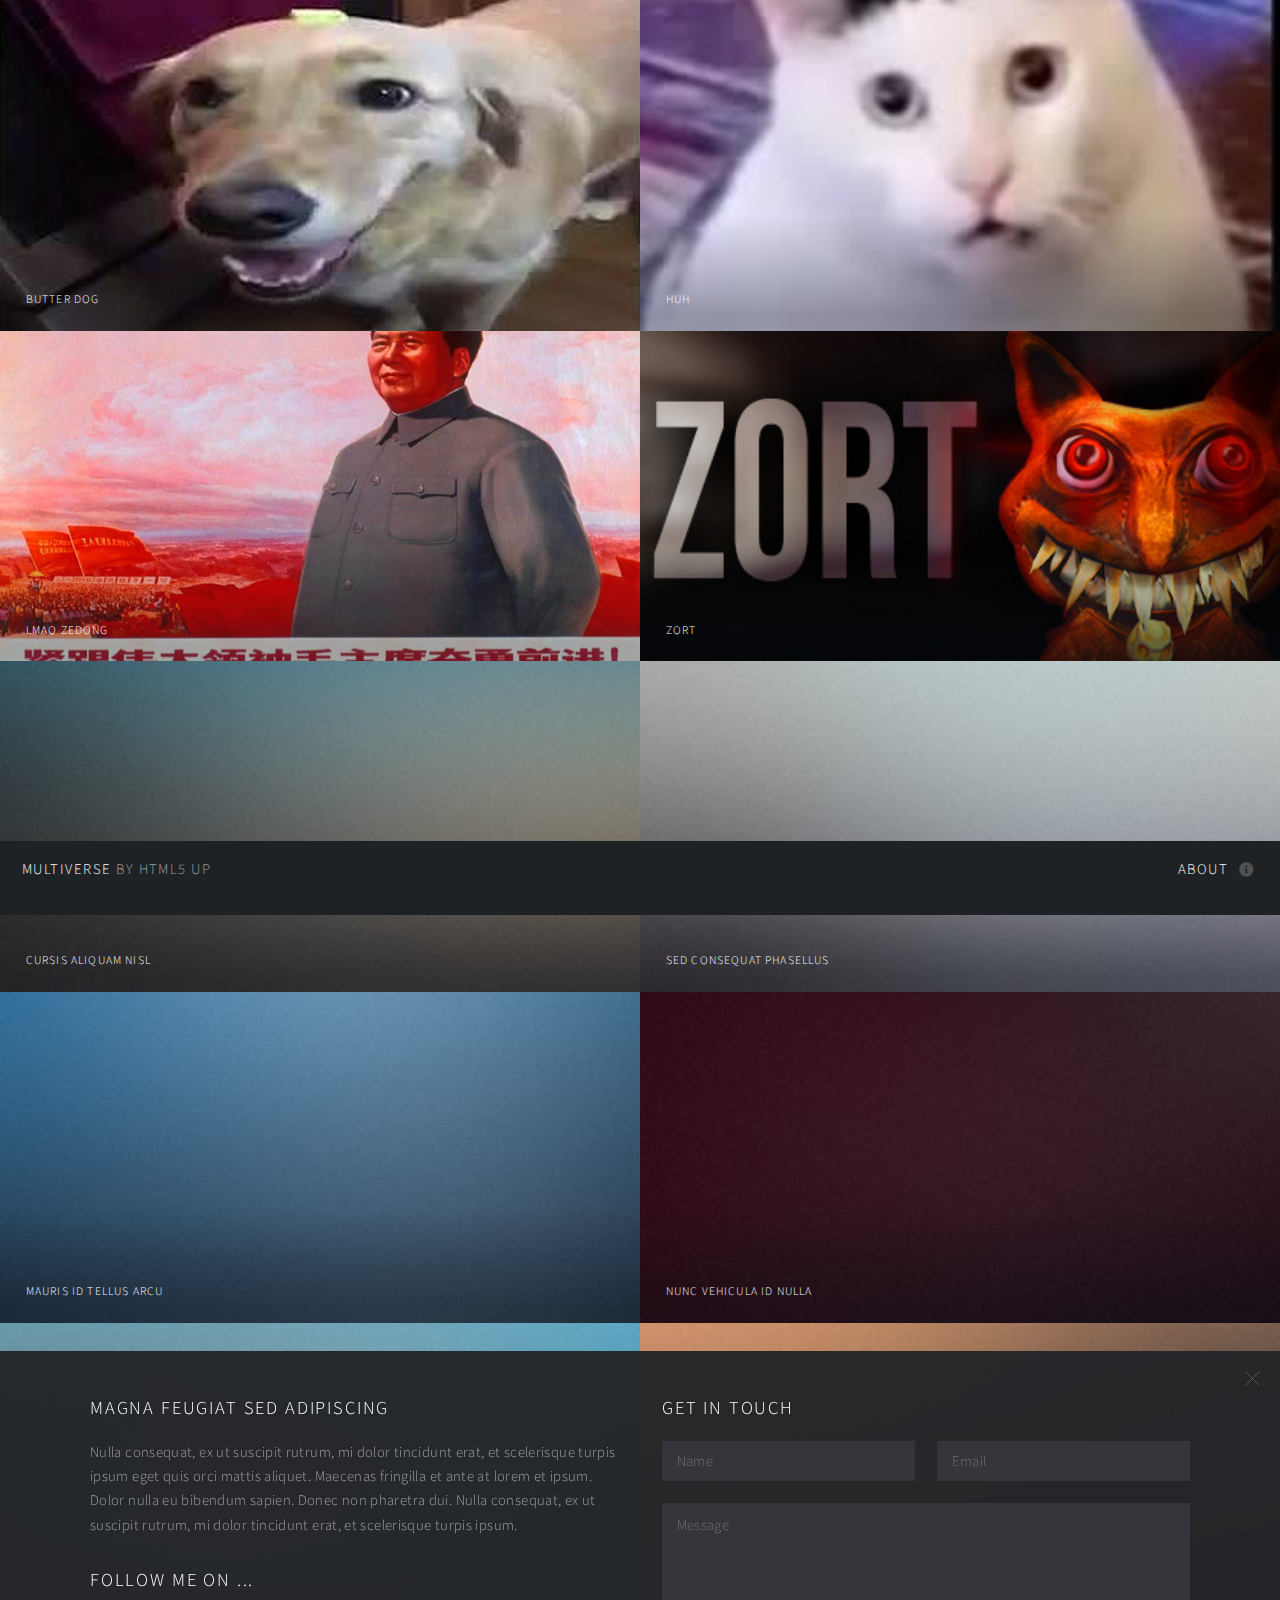
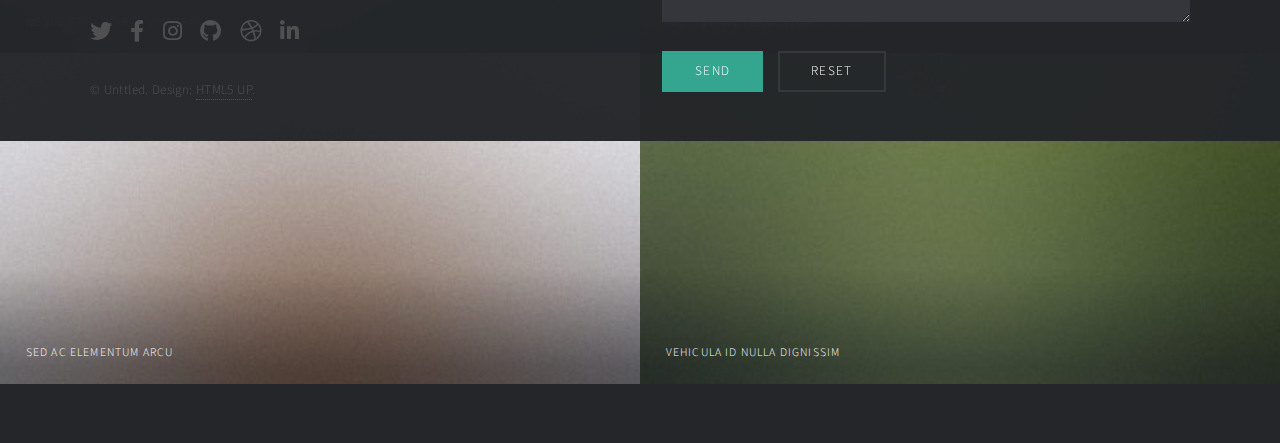
<file: index.html>
<!DOCTYPE HTML>
<!--
	Multiverse by HTML5 UP
	html5up.net | @ajlkn
	Free for personal and commercial use under the CCA 3.0 license (html5up.net/license)
-->
<html>
	<head>
		<title>My Favorite Memes !</title>
		<meta charset="utf-8" />
		<meta name="viewport" content="width=device-width, initial-scale=1, user-scalable=no" />
		<link rel="stylesheet" href="assets/css/main.css" />
		<noscript><link rel="stylesheet" href="assets/css/noscript.css" /></noscript>
	</head>
	<body class="is-preload">

		<!-- Wrapper -->
			<div id="wrapper">

				<!-- Header -->
					<header id="header">
						<h1><a href="index.html"><strong>Multiverse</strong> by HTML5 UP</a></h1>
						<nav>
							<ul>
								<li><a href="#footer" class="icon solid fa-info-circle">About</a></li>
							</ul>
						</nav>
					</header>

				<!-- Main -->
					<div id="main">
						<article class="thumb">
							<a href="images/fulls/butterdog.jpg" class="image"><img src="images/fulls/butterdog.jpg" alt="" /></a>
							<h2>Butter Dog</h2>
							<p>Dog with the butter on his head.</p>
						</article>
						<article class="thumb">
							<a href="images/fulls/huh.jpeg" class="image"><img src="images/fulls/huh.jpeg" alt="" /></a>
							<h2>huh</h2>
							<p>dat boy said "huh"</p>
						</article>
						<article class="thumb">
							<a href="images/fulls/maozedong.jpeg" class="image"><img src="images/fulls/maozedong.jpeg" alt="" /></a>
							<h2>LMAO Zedong</h2>
							<p>get social credit</p>
						</article>
						<article class="thumb">
							<a href="images/fulls/zort.jpg" class="image"><img src="images/fulls/zort.jpg" alt="" /></a>
							<h2>ZORT</h2>
							<p>She be zorting on my zort 'till i zort</p>
						</article>
						<article class="thumb">
							<a href="images/fulls/05.jpg" class="image"><img src="images/thumbs/05.jpg" alt="" /></a>
							<h2>Cursis aliquam nisl</h2>
							<p>Nunc blandit nisi ligula magna sodales lectus elementum non. Integer id venenatis velit.</p>
						</article>
						<article class="thumb">
							<a href="images/fulls/06.jpg" class="image"><img src="images/thumbs/06.jpg" alt="" /></a>
							<h2>Sed consequat phasellus</h2>
							<p>Nunc blandit nisi ligula magna sodales lectus elementum non. Integer id venenatis velit.</p>
						</article>
						<article class="thumb">
							<a href="images/fulls/07.jpg" class="image"><img src="images/thumbs/07.jpg" alt="" /></a>
							<h2>Mauris id tellus arcu</h2>
							<p>Nunc blandit nisi ligula magna sodales lectus elementum non. Integer id venenatis velit.</p>
						</article>
						<article class="thumb">
							<a href="images/fulls/08.jpg" class="image"><img src="images/thumbs/08.jpg" alt="" /></a>
							<h2>Nunc vehicula id nulla</h2>
							<p>Nunc blandit nisi ligula magna sodales lectus elementum non. Integer id venenatis velit.</p>
						</article>
						<article class="thumb">
							<a href="images/fulls/09.jpg" class="image"><img src="images/thumbs/09.jpg" alt="" /></a>
							<h2>Neque et faucibus viverra</h2>
							<p>Nunc blandit nisi ligula magna sodales lectus elementum non. Integer id venenatis velit.</p>
						</article>
						<article class="thumb">
							<a href="images/fulls/10.jpg" class="image"><img src="images/thumbs/10.jpg" alt="" /></a>
							<h2>Mattis ante fermentum</h2>
							<p>Nunc blandit nisi ligula magna sodales lectus elementum non. Integer id venenatis velit.</p>
						</article>
						<article class="thumb">
							<a href="images/fulls/11.jpg" class="image"><img src="images/thumbs/11.jpg" alt="" /></a>
							<h2>Sed ac elementum arcu</h2>
							<p>Nunc blandit nisi ligula magna sodales lectus elementum non. Integer id venenatis velit.</p>
						</article>
						<article class="thumb">
							<a href="images/fulls/12.jpg" class="image"><img src="images/thumbs/12.jpg" alt="" /></a>
							<h2>Vehicula id nulla dignissim</h2>
							<p>Nunc blandit nisi ligula magna sodales lectus elementum non. Integer id venenatis velit.</p>
						</article>
					</div>

				<!-- Footer -->
					<footer id="footer" class="panel">
						<div class="inner split">
							<div>
								<section>
									<h2>Magna feugiat sed adipiscing</h2>
									<p>Nulla consequat, ex ut suscipit rutrum, mi dolor tincidunt erat, et scelerisque turpis ipsum eget quis orci mattis aliquet. Maecenas fringilla et ante at lorem et ipsum. Dolor nulla eu bibendum sapien. Donec non pharetra dui. Nulla consequat, ex ut suscipit rutrum, mi dolor tincidunt erat, et scelerisque turpis ipsum.</p>
								</section>
								<section>
									<h2>Follow me on ...</h2>
									<ul class="icons">
										<li><a href="#" class="icon brands fa-twitter"><span class="label">Twitter</span></a></li>
										<li><a href="#" class="icon brands fa-facebook-f"><span class="label">Facebook</span></a></li>
										<li><a href="#" class="icon brands fa-instagram"><span class="label">Instagram</span></a></li>
										<li><a href="#" class="icon brands fa-github"><span class="label">GitHub</span></a></li>
										<li><a href="#" class="icon brands fa-dribbble"><span class="label">Dribbble</span></a></li>
										<li><a href="#" class="icon brands fa-linkedin-in"><span class="label">LinkedIn</span></a></li>
									</ul>
								</section>
								<p class="copyright">
									&copy; Unttled. Design: <a href="http://html5up.net">HTML5 UP</a>.
								</p>
							</div>
							<div>
								<section>
									<h2>Get in touch</h2>
									<form method="post" action="#">
										<div class="fields">
											<div class="field half">
												<input type="text" name="name" id="name" placeholder="Name" />
											</div>
											<div class="field half">
												<input type="text" name="email" id="email" placeholder="Email" />
											</div>
											<div class="field">
												<textarea name="message" id="message" rows="4" placeholder="Message"></textarea>
											</div>
										</div>
										<ul class="actions">
											<li><input type="submit" value="Send" class="primary" /></li>
											<li><input type="reset" value="Reset" /></li>
										</ul>
									</form>
								</section>
							</div>
						</div>
					</footer>

			</div>

		<!-- Scripts -->
			<script src="assets/js/jquery.min.js"></script>
			<script src="assets/js/jquery.poptrox.min.js"></script>
			<script src="assets/js/browser.min.js"></script>
			<script src="assets/js/breakpoints.min.js"></script>
			<script src="assets/js/util.js"></script>
			<script src="assets/js/main.js"></script>

	</body>
</html>
</file>
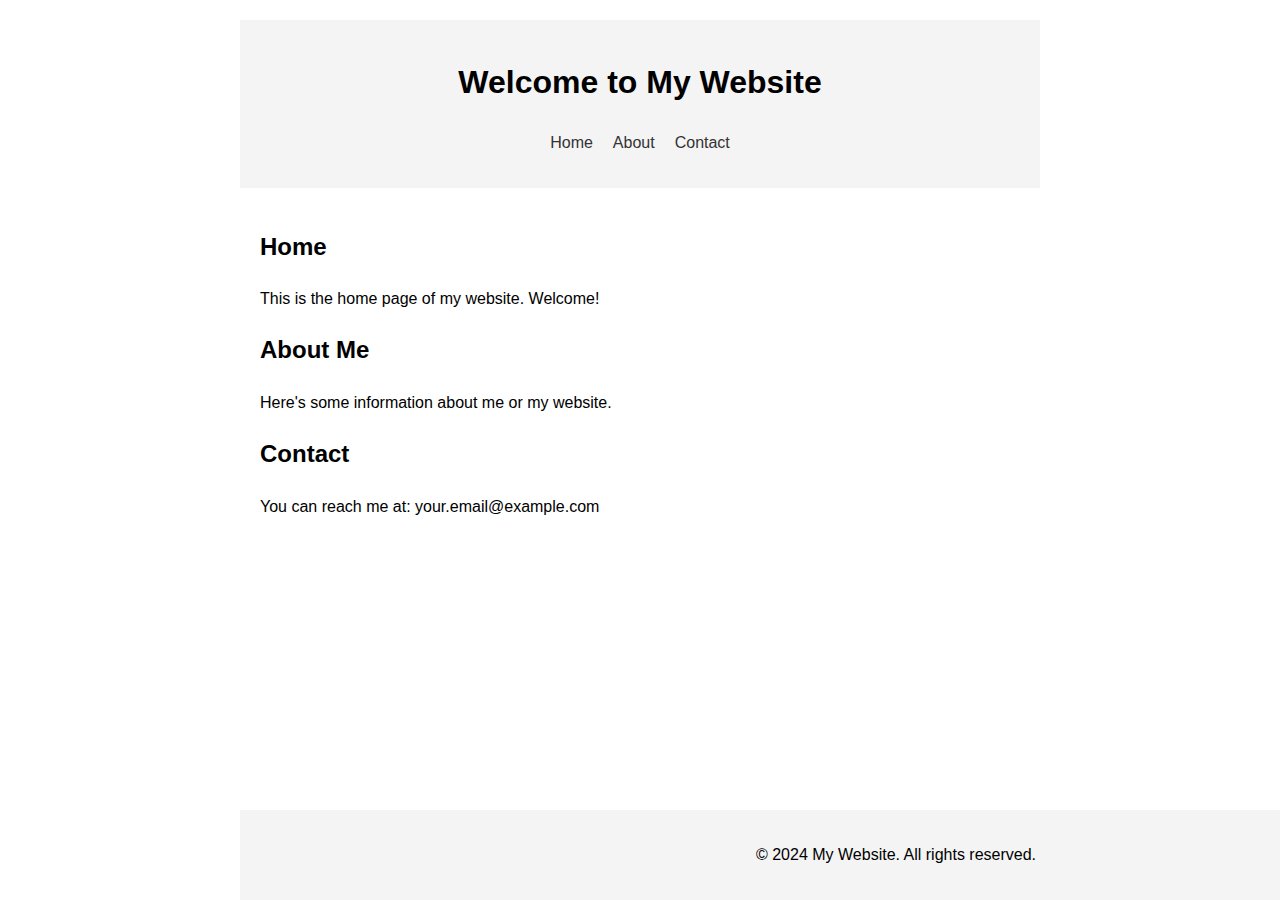
<file: waypoint.html>
<!DOCTYPE html>
<html lang="en">
<head>
    <meta charset="UTF-8">
    <meta name="viewport" content="width=device-width, initial-scale=1.0">
    <title>My Website</title>
    <link rel="stylesheet" href="styles.css">
</head>
<body>
    <header>
        <h1>Welcome to My Website</h1>
        <nav>
            <ul>
                <li><a href="#home">Home</a></li>
                <li><a href="#about">About</a></li>
                <li><a href="#contact">Contact</a></li>
            </ul>
        </nav>
    </header>

    <main>
        <section id="home">
            <h2>Home</h2>
            <p>This is the home page of my website. Welcome!</p>
        </section>

        <section id="about">
            <h2>About Me</h2>
            <p>Here's some information about me or my website.</p>
        </section>

        <section id="contact">
            <h2>Contact</h2>
            <p>You can reach me at: your.email@example.com</p>
        </section>
    </main>

    <footer>
        <p>&copy; 2024 My Website. All rights reserved.</p>
    </footer>

    <script src="script.js"></script>
</body>
</html>
</file>
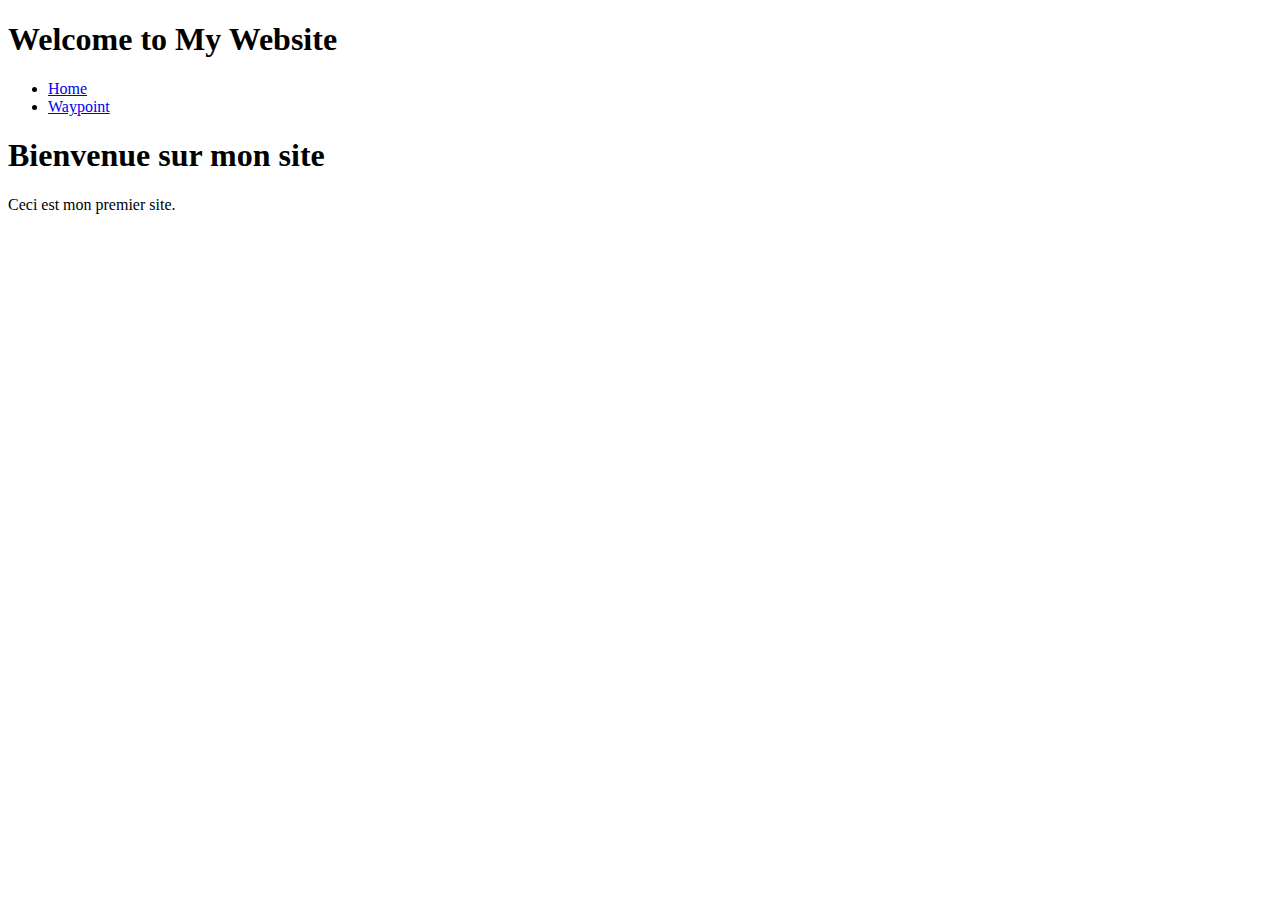
<file: OLD site/OLDindex.html>
<!DOCTYPE html>
<html lang="fr">
<head>
    <meta charset="UTF-8">
    <meta name="viewport" content="width=device-width, initial-scale=1.0">
    <title>Mon Site</title>
</head>
<body>
    <header>
        <h1>Welcome to My Website</h1>
        <nav>
            <ul>
                <li><a href="index.html">Home</a></li>
                <li><a href="waypoint.html">Waypoint</a></li>
            </ul>
        </nav>
    </header>
    <h1>Bienvenue sur mon site</h1>
    <p>Ceci est mon premier site.</p>
</body>
</html>
</file>
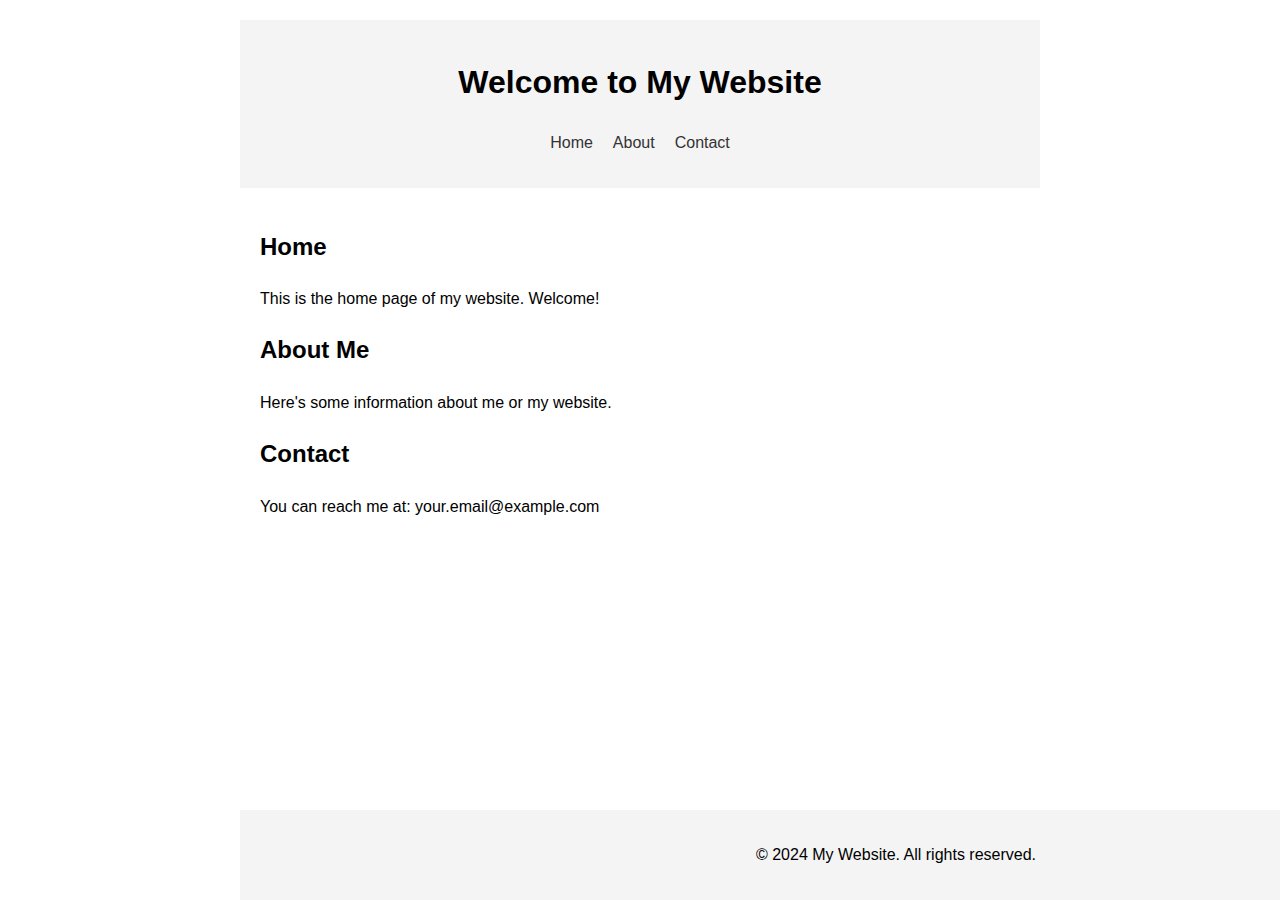
<file: OLD site/waypoint.html>
<!DOCTYPE html>
<html lang="en">
<head>
    <meta charset="UTF-8">
    <meta name="viewport" content="width=device-width, initial-scale=1.0">
    <title>My Website</title>
    <link rel="stylesheet" href="styles.css">
</head>
<body>
    <header>
        <h1>Welcome to My Website</h1>
        <nav>
            <ul>
                <li><a href="index.html">Home</a></li>
                <li><a href="#about">About</a></li>
                <li><a href="#contact">Contact</a></li>
            </ul>
        </nav>
    </header>

    <main>
        <section id="home">
            <h2>Home</h2>
            <p>This is the home page of my website. Welcome!</p>
        </section>

        <section id="about">
            <h2>About Me</h2>
            <p>Here's some information about me or my website.</p>
        </section>

        <section id="contact">
            <h2>Contact</h2>
            <p>You can reach me at: your.email@example.com</p>
        </section>
    </main>

    <footer>
        <p>&copy; 2024 My Website. All rights reserved.</p>
    </footer>

    <script src="script.js"></script>
</body>
</html>
</file>
<file: assets/css/noscript.css>
/*
	Multiverse by HTML5 UP
	html5up.net | @ajlkn
	Free for personal and commercial use under the CCA 3.0 license (html5up.net/license)
*/

/* Wrapper */

	body.is-preload #wrapper:before {
		display: none;
	}

/* Main */

	body.is-preload #main .thumb {
		pointer-events: auto;
		opacity: 1;
	}

/* Header */

	body.is-preload #header {
		-moz-transform: none;
		-webkit-transform: none;
		-ms-transform: none;
		transform: none;
	}
</file>
<file: styles.css>
body {
    font-family: Arial, sans-serif;
    line-height: 1.6;
    margin: 0;
    padding: 0;
    max-width: 800px;
    margin: 0 auto;
    padding: 20px;
}

header {
    background-color: #f4f4f4;
    padding: 1rem;
    text-align: center;
}

nav ul {
    list-style-type: none;
    padding: 0;
    display: flex;
    justify-content: center;
    gap: 20px;
}

nav a {
    text-decoration: none;
    color: #333;
}

main {
    padding: 20px;
}

section {
    margin-bottom: 20px;
}

footer {
    background-color: #f4f4f4;
    text-align: center;
    padding: 1rem;
    position: fixed;
    bottom: 0;
    width: 100%;
}
</file>
<file: OLD site/styles.css>
body {
    font-family: Arial, sans-serif;
    line-height: 1.6;
    margin: 0;
    padding: 0;
    max-width: 800px;
    margin: 0 auto;
    padding: 20px;
}

header {
    background-color: #f4f4f4;
    padding: 1rem;
    text-align: center;
}

nav ul {
    list-style-type: none;
    padding: 0;
    display: flex;
    justify-content: center;
    gap: 20px;
}

nav a {
    text-decoration: none;
    color: #333;
}

main {
    padding: 20px;
}

section {
    margin-bottom: 20px;
}

footer {
    background-color: #f4f4f4;
    text-align: center;
    padding: 1rem;
    position: fixed;
    bottom: 0;
    width: 100%;
}
</file>
<file: assets/css/main.css>
@import url(fontawesome-all.min.css);
@import url("https://fonts.googleapis.com/css?family=Source+Sans+Pro:300,300italic,400,400italic");

/*
	Multiverse by HTML5 UP
	html5up.net | @ajlkn
	Free for personal and commercial use under the CCA 3.0 license (html5up.net/license)
*/

@-moz-keyframes spinner {
	0% {
		-moz-transform: rotate(0deg);
		-webkit-transform: rotate(0deg);
		-ms-transform: rotate(0deg);
		transform: rotate(0deg);
	}

	100% {
		-moz-transform: rotate(359deg);
		-webkit-transform: rotate(359deg);
		-ms-transform: rotate(359deg);
		transform: rotate(359deg);
	}
}

@-webkit-keyframes spinner {
	0% {
		-moz-transform: rotate(0deg);
		-webkit-transform: rotate(0deg);
		-ms-transform: rotate(0deg);
		transform: rotate(0deg);
	}

	100% {
		-moz-transform: rotate(359deg);
		-webkit-transform: rotate(359deg);
		-ms-transform: rotate(359deg);
		transform: rotate(359deg);
	}
}

@-ms-keyframes spinner {
	0% {
		-moz-transform: rotate(0deg);
		-webkit-transform: rotate(0deg);
		-ms-transform: rotate(0deg);
		transform: rotate(0deg);
	}

	100% {
		-moz-transform: rotate(359deg);
		-webkit-transform: rotate(359deg);
		-ms-transform: rotate(359deg);
		transform: rotate(359deg);
	}
}

@keyframes spinner {
	0% {
		-moz-transform: rotate(0deg);
		-webkit-transform: rotate(0deg);
		-ms-transform: rotate(0deg);
		transform: rotate(0deg);
	}

	100% {
		-moz-transform: rotate(359deg);
		-webkit-transform: rotate(359deg);
		-ms-transform: rotate(359deg);
		transform: rotate(359deg);
	}
}

html, body, div, span, applet, object,
iframe, h1, h2, h3, h4, h5, h6, p, blockquote,
pre, a, abbr, acronym, address, big, cite,
code, del, dfn, em, img, ins, kbd, q, s, samp,
small, strike, strong, sub, sup, tt, var, b,
u, i, center, dl, dt, dd, ol, ul, li, fieldset,
form, label, legend, table, caption, tbody,
tfoot, thead, tr, th, td, article, aside,
canvas, details, embed, figure, figcaption,
footer, header, hgroup, menu, nav, output, ruby,
section, summary, time, mark, audio, video {
	margin: 0;
	padding: 0;
	border: 0;
	font-size: 100%;
	font: inherit;
	vertical-align: baseline;}

article, aside, details, figcaption, figure,
footer, header, hgroup, menu, nav, section {
	display: block;}

body {
	line-height: 1;
}

ol, ul {
	list-style: none;
}

blockquote, q {
	quotes: none;
}

	blockquote:before, blockquote:after, q:before, q:after {
		content: '';
		content: none;
	}

table {
	border-collapse: collapse;
	border-spacing: 0;
}

body {
	-webkit-text-size-adjust: none;
}

mark {
	background-color: transparent;
	color: inherit;
}

input::-moz-focus-inner {
	border: 0;
	padding: 0;
}

input, select, textarea {
	-moz-appearance: none;
	-webkit-appearance: none;
	-ms-appearance: none;
	appearance: none;
}

/* Basic */

	@-ms-viewport {
		width: device-width;
	}

	body {
		-ms-overflow-style: scrollbar;
	}

	@media screen and (max-width: 480px) {

		html, body {
			min-width: 320px;
		}

	}

	html {
		box-sizing: border-box;
	}

	*, *:before, *:after {
		box-sizing: inherit;
	}

	body {
		background: #242629;
	}

		body.is-preload *, body.is-preload *:before, body.is-preload *:after {
			-moz-animation: none !important;
			-webkit-animation: none !important;
			-ms-animation: none !important;
			animation: none !important;
			-moz-transition: none !important;
			-webkit-transition: none !important;
			-ms-transition: none !important;
			transition: none !important;
		}

		body.is-resizing *, body.is-resizing *:before, body.is-resizing *:after {
			-moz-animation: none !important;
			-webkit-animation: none !important;
			-ms-animation: none !important;
			animation: none !important;
			-moz-transition: none !important;
			-webkit-transition: none !important;
			-ms-transition: none !important;
			transition: none !important;
		}

/* Type */

	body, input, select, textarea {
		color: #a0a0a1;
		font-family: "Source Sans Pro", Helvetica, sans-serif;
		font-size: 15pt;
		font-weight: 300;
		letter-spacing: 0.025em;
		line-height: 1.65;
	}

		@media screen and (max-width: 1680px) {

			body, input, select, textarea {
				font-size: 11pt;
			}

		}

	a {
		-moz-transition: color 0.2s ease-in-out, border-bottom-color 0.2s ease-in-out;
		-webkit-transition: color 0.2s ease-in-out, border-bottom-color 0.2s ease-in-out;
		-ms-transition: color 0.2s ease-in-out, border-bottom-color 0.2s ease-in-out;
		transition: color 0.2s ease-in-out, border-bottom-color 0.2s ease-in-out;
		border-bottom: dotted 1px;
		color: #34a58e;
		text-decoration: none;
	}

		a:hover {
			border-bottom-color: transparent;
			color: #34a58e !important;
		}

	strong, b {
		color: #ffffff;
		font-weight: 300;
	}

	em, i {
		font-style: italic;
	}

	p {
		margin: 0 0 2em 0;
	}

	h1, h2, h3, h4, h5, h6 {
		color: #ffffff;
		font-weight: 300;
		letter-spacing: 0.1em;
		line-height: 1.5;
		margin: 0 0 1em 0;
		text-transform: uppercase;
	}

		h1 a, h2 a, h3 a, h4 a, h5 a, h6 a {
			color: inherit;
			text-decoration: none;
		}

	h1 {
		font-size: 2em;
	}

	h2 {
		font-size: 1.25em;
	}

	h3 {
		font-size: 1.1em;
	}

	h4 {
		font-size: 1em;
	}

	h5 {
		font-size: 0.9em;
	}

	h6 {
		font-size: 0.7em;
	}

	@media screen and (max-width: 736px) {

		h2 {
			font-size: 1em;
		}

		h3 {
			font-size: 0.9em;
		}

		h4 {
			font-size: 0.8em;
		}

		h5 {
			font-size: 0.7em;
		}

		h6 {
			font-size: 0.7em;
		}

	}

	sub {
		font-size: 0.8em;
		position: relative;
		top: 0.5em;
	}

	sup {
		font-size: 0.8em;
		position: relative;
		top: -0.5em;
	}

	blockquote {
		border-left: 4px #36383c;
		font-style: italic;
		margin: 0 0 2em 0;
		padding: 0.5em 0 0.5em 2em;
	}

	code {
		background: #34363b;
		border: solid 1px #36383c;
		font-family: "Courier New", monospace;
		font-size: 0.9em;
		margin: 0 0.25em;
		padding: 0.25em 0.65em;
	}

	pre {
		-webkit-overflow-scrolling: touch;
		font-family: "Courier New", monospace;
		font-size: 0.9em;
		margin: 0 0 2em 0;
	}

		pre code {
			display: block;
			line-height: 1.75;
			padding: 1em 1.5em;
			overflow-x: auto;
		}

	hr {
		border: 0;
		border-bottom: solid 1px #36383c;
		margin: 2em 0;
	}

		hr.major {
			margin: 3em 0;
		}

	.align-left {
		text-align: left;
	}

	.align-center {
		text-align: center;
	}

	.align-right {
		text-align: right;
	}

/* Button */

	input[type="submit"],
	input[type="reset"],
	input[type="button"],
	button,
	.button {
		-moz-appearance: none;
		-webkit-appearance: none;
		-ms-appearance: none;
		appearance: none;
		-moz-transition: background-color 0.2s ease-in-out, box-shadow 0.2s ease-in-out, color 0.2s ease-in-out;
		-webkit-transition: background-color 0.2s ease-in-out, box-shadow 0.2s ease-in-out, color 0.2s ease-in-out;
		-ms-transition: background-color 0.2s ease-in-out, box-shadow 0.2s ease-in-out, color 0.2s ease-in-out;
		transition: background-color 0.2s ease-in-out, box-shadow 0.2s ease-in-out, color 0.2s ease-in-out;
		background-color: transparent;
		border: 0;
		border-radius: 0;
		box-shadow: inset 0 0 0 2px #36383c;
		color: #ffffff !important;
		cursor: pointer;
		display: inline-block;
		font-size: 0.9em;
		font-weight: 300;
		height: 3.05556em;
		letter-spacing: 0.1em;
		line-height: 3.05556em;
		padding: 0 2.5em;
		text-align: center;
		text-decoration: none;
		text-transform: uppercase;
		white-space: nowrap;
	}

		input[type="submit"]:hover,
		input[type="reset"]:hover,
		input[type="button"]:hover,
		button:hover,
		.button:hover {
			box-shadow: inset 0 0 0 2px #34a58e;
			color: #34a58e !important;
		}

			input[type="submit"]:hover:active,
			input[type="reset"]:hover:active,
			input[type="button"]:hover:active,
			button:hover:active,
			.button:hover:active {
				background-color: rgba(52, 165, 142, 0.15);
				color: #34a58e !important;
			}

		input[type="submit"].icon,
		input[type="reset"].icon,
		input[type="button"].icon,
		button.icon,
		.button.icon {
			padding-left: 1.35em;
		}

			input[type="submit"].icon:before,
			input[type="reset"].icon:before,
			input[type="button"].icon:before,
			button.icon:before,
			.button.icon:before {
				margin-right: 0.5em;
			}

		input[type="submit"].fit,
		input[type="reset"].fit,
		input[type="button"].fit,
		button.fit,
		.button.fit {
			width: 100%;
		}

		input[type="submit"].small,
		input[type="reset"].small,
		input[type="button"].small,
		button.small,
		.button.small {
			font-size: 0.8em;
		}

		input[type="submit"].large,
		input[type="reset"].large,
		input[type="button"].large,
		button.large,
		.button.large {
			font-size: 1.35em;
		}

		input[type="submit"].primary,
		input[type="reset"].primary,
		input[type="button"].primary,
		button.primary,
		.button.primary {
			background-color: #34a58e;
			box-shadow: none;
		}

			input[type="submit"].primary:hover,
			input[type="reset"].primary:hover,
			input[type="button"].primary:hover,
			button.primary:hover,
			.button.primary:hover {
				background-color: #47c5ab;
				color: #ffffff !important;
			}

				input[type="submit"].primary:hover:active,
				input[type="reset"].primary:hover:active,
				input[type="button"].primary:hover:active,
				button.primary:hover:active,
				.button.primary:hover:active {
					background-color: #287e6d;
				}

		input[type="submit"].disabled, input[type="submit"]:disabled,
		input[type="reset"].disabled,
		input[type="reset"]:disabled,
		input[type="button"].disabled,
		input[type="button"]:disabled,
		button.disabled,
		button:disabled,
		.button.disabled,
		.button:disabled {
			pointer-events: none;
			opacity: 0.35;
		}

/* Form */

	form {
		margin: 0 0 2em 0;
	}

		form > :last-child {
			margin-bottom: 0;
		}

		form > .fields {
			display: -moz-flex;
			display: -webkit-flex;
			display: -ms-flex;
			display: flex;
			-moz-flex-wrap: wrap;
			-webkit-flex-wrap: wrap;
			-ms-flex-wrap: wrap;
			flex-wrap: wrap;
			width: calc(100% + 3em);
			margin: -1.5em 0 2em -1.5em;
		}

			form > .fields > .field {
				-moz-flex-grow: 0;
				-webkit-flex-grow: 0;
				-ms-flex-grow: 0;
				flex-grow: 0;
				-moz-flex-shrink: 0;
				-webkit-flex-shrink: 0;
				-ms-flex-shrink: 0;
				flex-shrink: 0;
				padding: 1.5em 0 0 1.5em;
				width: calc(100% - 1.5em);
			}

				form > .fields > .field.half {
					width: calc(50% - 0.75em);
				}

				form > .fields > .field.third {
					width: calc(100%/3 - 0.5em);
				}

				form > .fields > .field.quarter {
					width: calc(25% - 0.375em);
				}

		@media screen and (max-width: 736px) {

			form > .fields {
				width: calc(100% + 3em);
				margin: -1.5em 0 2em -1.5em;
			}

				form > .fields > .field {
					padding: 1.5em 0 0 1.5em;
					width: calc(100% - 1.5em);
				}

					form > .fields > .field.half {
						width: calc(100% - 1.5em);
					}

					form > .fields > .field.third {
						width: calc(100% - 1.5em);
					}

					form > .fields > .field.quarter {
						width: calc(100% - 1.5em);
					}

		}

	label {
		color: #ffffff;
		display: block;
		font-size: 0.9em;
		font-weight: 300;
		margin: 0 0 1em 0;
	}

	input[type="text"],
	input[type="password"],
	input[type="email"],
	input[type="tel"],
	input[type="search"],
	input[type="url"],
	select,
	textarea {
		-moz-appearance: none;
		-webkit-appearance: none;
		-ms-appearance: none;
		appearance: none;
		background: #34363b;
		border: 0;
		border-radius: 0;
		color: #a0a0a1;
		display: block;
		outline: 0;
		padding: 0 1em;
		text-decoration: none;
		width: 100%;
	}

		input[type="text"]:invalid,
		input[type="password"]:invalid,
		input[type="email"]:invalid,
		input[type="tel"]:invalid,
		input[type="search"]:invalid,
		input[type="url"]:invalid,
		select:invalid,
		textarea:invalid {
			box-shadow: none;
		}

		input[type="text"]:focus,
		input[type="password"]:focus,
		input[type="email"]:focus,
		input[type="tel"]:focus,
		input[type="search"]:focus,
		input[type="url"]:focus,
		select:focus,
		textarea:focus {
			box-shadow: inset 0 0 0 2px #34a58e;
		}

	select {
		background-image: url("data:image/svg+xml;charset=utf8,%3Csvg xmlns='http://www.w3.org/2000/svg' width='40' height='40' preserveAspectRatio='none' viewBox='0 0 40 40'%3E%3Cpath d='M9.4,12.3l10.4,10.4l10.4-10.4c0.2-0.2,0.5-0.4,0.9-0.4c0.3,0,0.6,0.1,0.9,0.4l3.3,3.3c0.2,0.2,0.4,0.5,0.4,0.9 c0,0.4-0.1,0.6-0.4,0.9L20.7,31.9c-0.2,0.2-0.5,0.4-0.9,0.4c-0.3,0-0.6-0.1-0.9-0.4L4.3,17.3c-0.2-0.2-0.4-0.5-0.4-0.9 c0-0.4,0.1-0.6,0.4-0.9l3.3-3.3c0.2-0.2,0.5-0.4,0.9-0.4S9.1,12.1,9.4,12.3z' fill='%2336383c' /%3E%3C/svg%3E");
		background-size: 1.25rem;
		background-repeat: no-repeat;
		background-position: calc(100% - 1rem) center;
		height: 2.75em;
		padding-right: 2.75em;
		text-overflow: ellipsis;
	}

		select option {
			color: #ffffff;
			background: #242629;
		}

		select:focus::-ms-value {
			background-color: transparent;
		}

		select::-ms-expand {
			display: none;
		}

	input[type="text"],
	input[type="password"],
	input[type="email"],
	input[type="tel"],
	input[type="search"],
	input[type="url"],
	select {
		height: 2.75em;
	}

	textarea {
		padding: 0.75em 1em;
	}

	input[type="checkbox"],
	input[type="radio"] {
		-moz-appearance: none;
		-webkit-appearance: none;
		-ms-appearance: none;
		appearance: none;
		display: block;
		float: left;
		margin-right: -2em;
		opacity: 0;
		width: 1em;
		z-index: -1;
	}

		input[type="checkbox"] + label,
		input[type="radio"] + label {
			text-decoration: none;
			color: #a0a0a1;
			cursor: pointer;
			display: inline-block;
			font-size: 1em;
			font-weight: 300;
			padding-left: 2.4em;
			padding-right: 0.75em;
			position: relative;
		}

			input[type="checkbox"] + label:before,
			input[type="radio"] + label:before {
				-moz-osx-font-smoothing: grayscale;
				-webkit-font-smoothing: antialiased;
				display: inline-block;
				font-style: normal;
				font-variant: normal;
				text-rendering: auto;
				line-height: 1;
				text-transform: none !important;
				font-family: 'Font Awesome 5 Free';
				font-weight: 900;
			}

			input[type="checkbox"] + label:before,
			input[type="radio"] + label:before {
				background: #34363b;
				content: '';
				display: inline-block;
				font-size: 0.8em;
				height: 2.0625em;
				left: 0;
				line-height: 2.0625em;
				position: absolute;
				text-align: center;
				top: 0;
				width: 2.0625em;
			}

		input[type="checkbox"]:checked + label:before,
		input[type="radio"]:checked + label:before {
			background: #34a58e;
			border-color: #34a58e;
			color: #ffffff;
			content: '\f00c';
		}

		input[type="checkbox"]:focus + label:before,
		input[type="radio"]:focus + label:before {
			box-shadow: 0 0 0 2px #34a58e;
		}

	input[type="radio"] + label:before {
		border-radius: 100%;
	}

	::-webkit-input-placeholder {
		color: #707071 !important;
		opacity: 1.0;
	}

	:-moz-placeholder {
		color: #707071 !important;
		opacity: 1.0;
	}

	::-moz-placeholder {
		color: #707071 !important;
		opacity: 1.0;
	}

	:-ms-input-placeholder {
		color: #707071 !important;
		opacity: 1.0;
	}

/* Icon */

	.icon {
		text-decoration: none;
		border-bottom: none;
		position: relative;
	}

		.icon:before {
			-moz-osx-font-smoothing: grayscale;
			-webkit-font-smoothing: antialiased;
			display: inline-block;
			font-style: normal;
			font-variant: normal;
			text-rendering: auto;
			line-height: 1;
			text-transform: none !important;
			font-family: 'Font Awesome 5 Free';
			font-weight: 400;
		}

		.icon > .label {
			display: none;
		}

		.icon:before {
			line-height: inherit;
		}

		.icon.solid:before {
			font-weight: 900;
		}

		.icon.brands:before {
			font-family: 'Font Awesome 5 Brands';
		}

/* List */

	ol {
		list-style: decimal;
		margin: 0 0 2em 0;
		padding-left: 1.25em;
	}

		ol li {
			padding-left: 0.25em;
		}

	ul {
		list-style: disc;
		margin: 0 0 2em 0;
		padding-left: 1em;
	}

		ul li {
			padding-left: 0.5em;
		}

		ul.alt {
			list-style: none;
			padding-left: 0;
		}

			ul.alt li {
				border-top: solid 1px #36383c;
				padding: 0.5em 0;
			}

				ul.alt li:first-child {
					border-top: 0;
					padding-top: 0;
				}

	dl {
		margin: 0 0 2em 0;
	}

		dl dt {
			display: block;
			font-weight: 300;
			margin: 0 0 1em 0;
		}

		dl dd {
			margin-left: 2em;
		}

/* Actions */

	ul.actions {
		display: -moz-flex;
		display: -webkit-flex;
		display: -ms-flex;
		display: flex;
		cursor: default;
		list-style: none;
		margin-left: -1em;
		padding-left: 0;
	}

		ul.actions li {
			padding: 0 0 0 1em;
			vertical-align: middle;
		}

		ul.actions.special {
			-moz-justify-content: center;
			-webkit-justify-content: center;
			-ms-justify-content: center;
			justify-content: center;
			width: 100%;
			margin-left: 0;
		}

			ul.actions.special li:first-child {
				padding-left: 0;
			}

		ul.actions.stacked {
			-moz-flex-direction: column;
			-webkit-flex-direction: column;
			-ms-flex-direction: column;
			flex-direction: column;
			margin-left: 0;
		}

			ul.actions.stacked li {
				padding: 1.3em 0 0 0;
			}

				ul.actions.stacked li:first-child {
					padding-top: 0;
				}

		ul.actions.fit {
			width: calc(100% + 1em);
		}

			ul.actions.fit li {
				-moz-flex-grow: 1;
				-webkit-flex-grow: 1;
				-ms-flex-grow: 1;
				flex-grow: 1;
				-moz-flex-shrink: 1;
				-webkit-flex-shrink: 1;
				-ms-flex-shrink: 1;
				flex-shrink: 1;
				width: 100%;
			}

				ul.actions.fit li > * {
					width: 100%;
				}

			ul.actions.fit.stacked {
				width: 100%;
			}

		@media screen and (max-width: 480px) {

			ul.actions:not(.fixed) {
				-moz-flex-direction: column;
				-webkit-flex-direction: column;
				-ms-flex-direction: column;
				flex-direction: column;
				margin-left: 0;
				width: 100% !important;
			}

				ul.actions:not(.fixed) li {
					-moz-flex-grow: 1;
					-webkit-flex-grow: 1;
					-ms-flex-grow: 1;
					flex-grow: 1;
					-moz-flex-shrink: 1;
					-webkit-flex-shrink: 1;
					-ms-flex-shrink: 1;
					flex-shrink: 1;
					padding: 1em 0 0 0;
					text-align: center;
					width: 100%;
				}

					ul.actions:not(.fixed) li > * {
						width: 100%;
					}

					ul.actions:not(.fixed) li:first-child {
						padding-top: 0;
					}

					ul.actions:not(.fixed) li input[type="submit"],
					ul.actions:not(.fixed) li input[type="reset"],
					ul.actions:not(.fixed) li input[type="button"],
					ul.actions:not(.fixed) li button,
					ul.actions:not(.fixed) li .button {
						width: 100%;
					}

						ul.actions:not(.fixed) li input[type="submit"].icon:before,
						ul.actions:not(.fixed) li input[type="reset"].icon:before,
						ul.actions:not(.fixed) li input[type="button"].icon:before,
						ul.actions:not(.fixed) li button.icon:before,
						ul.actions:not(.fixed) li .button.icon:before {
							margin-left: -0.5rem;
						}

		}

/* Icons */

	ul.icons {
		cursor: default;
		list-style: none;
		padding-left: 0;
	}

		ul.icons li {
			display: inline-block;
			padding: 0 1em 0 0;
		}

			ul.icons li:last-child {
				padding-right: 0;
			}

			ul.icons li .icon {
				color: #505051;
			}

				ul.icons li .icon:before {
					font-size: 1.5em;
				}

/* Table */

	.table-wrapper {
		-webkit-overflow-scrolling: touch;
		overflow-x: auto;
	}

	table {
		margin: 0 0 2em 0;
		width: 100%;
	}

		table tbody tr {
			border: solid 1px #36383c;
			border-left: 0;
			border-right: 0;
		}

			table tbody tr:nth-child(2n + 1) {
				background-color: #34363b;
			}

		table td {
			padding: 0.75em 0.75em;
		}

		table th {
			color: #ffffff;
			font-size: 0.9em;
			font-weight: 300;
			padding: 0 0.75em 0.75em 0.75em;
			text-align: left;
		}

		table thead {
			border-bottom: solid 2px #36383c;
		}

		table tfoot {
			border-top: solid 2px #36383c;
		}

		table.alt {
			border-collapse: separate;
		}

			table.alt tbody tr td {
				border: solid 1px #36383c;
				border-left-width: 0;
				border-top-width: 0;
			}

				table.alt tbody tr td:first-child {
					border-left-width: 1px;
				}

			table.alt tbody tr:first-child td {
				border-top-width: 1px;
			}

			table.alt thead {
				border-bottom: 0;
			}

			table.alt tfoot {
				border-top: 0;
			}

/* Panel */

	.panel {
		padding: 4em 4em 2em 4em ;
		-moz-transform: translateY(100vh);
		-webkit-transform: translateY(100vh);
		-ms-transform: translateY(100vh);
		transform: translateY(100vh);
		-moz-transition: -moz-transform 0.5s ease;
		-webkit-transition: -webkit-transform 0.5s ease;
		-ms-transition: -ms-transform 0.5s ease;
		transition: transform 0.5s ease;
		-webkit-overflow-scrolling: touch;
		background: rgba(36, 38, 41, 0.975);
		bottom: 4em;
		left: 0;
		max-height: calc(80vh - 4em);
		overflow-y: auto;
		position: fixed;
		width: 100%;
		z-index: 10001;
	}

		.panel.active {
			-moz-transform: translateY(1px);
			-webkit-transform: translateY(1px);
			-ms-transform: translateY(1px);
			transform: translateY(1px);
		}

		.panel > .inner {
			margin: 0 auto;
			max-width: 100%;
			width: 75em;
		}

			.panel > .inner.split {
				display: -moz-flex;
				display: -webkit-flex;
				display: -ms-flex;
				display: flex;
			}

				.panel > .inner.split > div {
					margin-left: 4em;
					width: 50%;
				}

				.panel > .inner.split > :first-child {
					margin-left: 0;
				}

		.panel > .closer {
			-moz-transition: opacity 0.2s ease-in-out;
			-webkit-transition: opacity 0.2s ease-in-out;
			-ms-transition: opacity 0.2s ease-in-out;
			transition: opacity 0.2s ease-in-out;
			background-image: url("images/close.svg");
			background-position: center;
			background-repeat: no-repeat;
			background-size: 3em;
			cursor: pointer;
			height: 5em;
			opacity: 0.25;
			position: absolute;
			right: 0;
			top: 0;
			width: 5em;
			z-index: 2;
		}

			.panel > .closer:hover {
				opacity: 1.0;
			}

		@media screen and (max-width: 1280px) {

			.panel {
				padding: 3em 3em 1em 3em ;
			}

				.panel > .inner.split > div {
					margin-left: 3em;
				}

				.panel > .closer {
					background-size: 2.5em;
					background-position: 75% 25%;
				}

		}

		@media screen and (max-width: 980px) {

			.panel > .inner.split {
				-moz-flex-direction: column;
				-webkit-flex-direction: column;
				-ms-flex-direction: column;
				flex-direction: column;
			}

				.panel > .inner.split > div {
					margin-left: 0;
					width: 100%;
				}

		}

		@media screen and (max-width: 736px) {

			.panel {
				-moz-transform: translateY(-100vh);
				-webkit-transform: translateY(-100vh);
				-ms-transform: translateY(-100vh);
				transform: translateY(-100vh);
				padding: 4em 2em 2em 2em ;
				bottom: auto;
				top: calc(4em - 1px);
			}

				.panel.active {
					-moz-transform: translateY(0);
					-webkit-transform: translateY(0);
					-ms-transform: translateY(0);
					transform: translateY(0);
				}

		}

/* Poptrox Popup */

	.poptrox-overlay {
		-webkit-tap-highlight-color: rgba(255, 255, 255, 0);
	}

	.poptrox-popup {
		background: rgba(31, 34, 36, 0.925);
		box-shadow: 0 1em 3em 0.5em rgba(0, 0, 0, 0.25);
		cursor: default;
	}

		.poptrox-popup:before {
			-moz-transition: opacity 0.2s ease-in-out;
			-webkit-transition: opacity 0.2s ease-in-out;
			-ms-transition: opacity 0.2s ease-in-out;
			transition: opacity 0.2s ease-in-out;
			background-image: -moz-linear-gradient(to left, rgba(31,34,36,0.35), rgba(31,34,36,0) 10em, rgba(31,34,36,0)), -moz-linear-gradient(to right, rgba(31,34,36,0.35), rgba(31,34,36,0) 10em, rgba(31,34,36,0));
			background-image: -webkit-linear-gradient(to left, rgba(31,34,36,0.35), rgba(31,34,36,0) 10em, rgba(31,34,36,0)), -webkit-linear-gradient(to right, rgba(31,34,36,0.35), rgba(31,34,36,0) 10em, rgba(31,34,36,0));
			background-image: -ms-linear-gradient(to left, rgba(31,34,36,0.35), rgba(31,34,36,0) 10em, rgba(31,34,36,0)), -ms-linear-gradient(to right, rgba(31,34,36,0.35), rgba(31,34,36,0) 10em, rgba(31,34,36,0));
			background-image: linear-gradient(to left, rgba(31,34,36,0.35), rgba(31,34,36,0) 10em, rgba(31,34,36,0)), linear-gradient(to right, rgba(31,34,36,0.35), rgba(31,34,36,0) 10em, rgba(31,34,36,0));
			content: '';
			display: block;
			height: 100%;
			left: 0;
			position: absolute;
			top: 0;
			width: 100%;
			z-index: 1;
			opacity: 1;
		}

		.poptrox-popup .closer {
			-moz-transition: opacity 0.2s ease-in-out;
			-webkit-transition: opacity 0.2s ease-in-out;
			-ms-transition: opacity 0.2s ease-in-out;
			transition: opacity 0.2s ease-in-out;
			background-image: url("images/close.svg");
			background-position: center;
			background-repeat: no-repeat;
			background-size: 3em;
			height: 5em;
			opacity: 0;
			position: absolute;
			right: 0;
			top: 0;
			width: 5em;
			z-index: 2;
		}

		.poptrox-popup .nav-previous,
		.poptrox-popup .nav-next {
			-moz-transition: opacity 0.2s ease-in-out;
			-webkit-transition: opacity 0.2s ease-in-out;
			-ms-transition: opacity 0.2s ease-in-out;
			transition: opacity 0.2s ease-in-out;
			background-image: url("images/arrow.svg");
			background-position: center;
			background-repeat: no-repeat;
			background-size: 5em;
			cursor: pointer;
			height: 8em;
			margin-top: -4em;
			opacity: 0;
			position: absolute;
			top: 50%;
			width: 6em;
			z-index: 2;
		}

		.poptrox-popup .nav-previous {
			-moz-transform: scaleX(-1);
			-webkit-transform: scaleX(-1);
			-ms-transform: scaleX(-1);
			transform: scaleX(-1);
			left: 0;
		}

		.poptrox-popup .nav-next {
			right: 0;
		}

		.poptrox-popup .caption {
			padding: 2em 2em 0.1em 2em ;
			background-image: -moz-linear-gradient(to top, rgba(16,16,16,0.45) 25%, rgba(16,16,16,0) 100%);
			background-image: -webkit-linear-gradient(to top, rgba(16,16,16,0.45) 25%, rgba(16,16,16,0) 100%);
			background-image: -ms-linear-gradient(to top, rgba(16,16,16,0.45) 25%, rgba(16,16,16,0) 100%);
			background-image: linear-gradient(to top, rgba(16,16,16,0.45) 25%, rgba(16,16,16,0) 100%);
			bottom: 0;
			cursor: default;
			left: 0;
			position: absolute;
			text-align: left;
			width: 100%;
			z-index: 2;
		}

			.poptrox-popup .caption h2, .poptrox-popup .caption h3, .poptrox-popup .caption h4, .poptrox-popup .caption h5, .poptrox-popup .caption h6 {
				margin: 0 0 0.5em 0;
			}

			.poptrox-popup .caption p {
				color: #ffffff;
			}

		.poptrox-popup .loader {
			-moz-animation: spinner 1s infinite linear !important;
			-webkit-animation: spinner 1s infinite linear !important;
			-ms-animation: spinner 1s infinite linear !important;
			animation: spinner 1s infinite linear !important;
			background-image: url("images/spinner.svg");
			background-position: center;
			background-repeat: no-repeat;
			background-size: contain;
			display: block;
			font-size: 2em;
			height: 2em;
			left: 50%;
			line-height: 2em;
			margin: -1em 0 0 -1em;
			opacity: 0.25;
			position: absolute;
			text-align: center;
			top: 50%;
			width: 2em;
		}

		.poptrox-popup:hover .closer,
		.poptrox-popup:hover .nav-previous,
		.poptrox-popup:hover .nav-next {
			opacity: 0.5;
		}

			.poptrox-popup:hover .closer:hover,
			.poptrox-popup:hover .nav-previous:hover,
			.poptrox-popup:hover .nav-next:hover {
				opacity: 1.0;
			}

		.poptrox-popup.loading:before {
			opacity: 0;
		}

		body.touch .poptrox-popup .closer,
		body.touch .poptrox-popup .nav-previous,
		body.touch .poptrox-popup .nav-next {
			opacity: 1.0 !important;
		}

		@media screen and (max-width: 980px) {

			.poptrox-popup .closer {
				background-size: 3em;
			}

			.poptrox-popup .nav-previous,
			.poptrox-popup .nav-next {
				background-size: 4em;
			}

		}

		@media screen and (max-width: 736px) {

			.poptrox-popup:before {
				display: none;
			}

			.poptrox-popup .caption {
				display: none !important;
			}

			.poptrox-popup .closer,
			.poptrox-popup .nav-previous,
			.poptrox-popup .nav-next {
				display: none !important;
			}

		}

/* Wrapper */

	#wrapper {
		-moz-transition: -moz-filter 0.5s ease, -webkit-filter 0.5s ease, -ms-filter 0.5s ease, -moz-filter 0.5s ease;
		-webkit-transition: -moz-filter 0.5s ease, -webkit-filter 0.5s ease, -ms-filter 0.5s ease, -webkit-filter 0.5s ease;
		-ms-transition: -moz-filter 0.5s ease, -webkit-filter 0.5s ease, -ms-filter 0.5s ease, -ms-filter 0.5s ease;
		transition: -moz-filter 0.5s ease, -webkit-filter 0.5s ease, -ms-filter 0.5s ease, filter 0.5s ease;
		position: relative;
	}

		#wrapper:after {
			pointer-events: none;
			-moz-transition: opacity 0.5s ease, visibility 0.5s;
			-webkit-transition: opacity 0.5s ease, visibility 0.5s;
			-ms-transition: opacity 0.5s ease, visibility 0.5s;
			transition: opacity 0.5s ease, visibility 0.5s;
			background: rgba(36, 38, 41, 0.5);
			content: '';
			display: block;
			height: 100%;
			left: 0;
			opacity: 0;
			position: absolute;
			top: 0;
			visibility: hidden;
			width: 100%;
			z-index: 1;
		}

			body.ie #wrapper:after {
				background: rgba(36, 38, 41, 0.8);
			}

		body.modal-active #wrapper {
			-moz-filter: blur(8px);
			-webkit-filter: blur(8px);
			-ms-filter: blur(8px);
			filter: blur(8px);
		}

			body.modal-active #wrapper:after {
				pointer-events: auto;
				opacity: 1;
				visibility: visible;
				z-index: 10003;
			}

		#wrapper:before {
			-moz-animation: spinner 1s infinite linear !important;
			-webkit-animation: spinner 1s infinite linear !important;
			-ms-animation: spinner 1s infinite linear !important;
			animation: spinner 1s infinite linear !important;
			pointer-events: none;
			-moz-transition: top 0.75s ease-in-out, opacity 0.35s ease-out, visibility 0.35s;
			-webkit-transition: top 0.75s ease-in-out, opacity 0.35s ease-out, visibility 0.35s;
			-ms-transition: top 0.75s ease-in-out, opacity 0.35s ease-out, visibility 0.35s;
			transition: top 0.75s ease-in-out, opacity 0.35s ease-out, visibility 0.35s;
			background-image: url("images/spinner.svg");
			background-position: center;
			background-repeat: no-repeat;
			background-size: contain;
			content: '';
			display: block;
			font-size: 2em;
			height: 2em;
			left: 50%;
			line-height: 2em;
			margin: -1em 0 0 -1em;
			opacity: 0;
			position: fixed;
			text-align: center;
			top: 75%;
			visibility: hidden;
			width: 2em;
		}

		body.is-preload #wrapper:before {
			-moz-transition: opacity 1s ease-out !important;
			-webkit-transition: opacity 1s ease-out !important;
			-ms-transition: opacity 1s ease-out !important;
			transition: opacity 1s ease-out !important;
			-moz-transition-delay: 0.5s !important;
			-webkit-transition-delay: 0.5s !important;
			-ms-transition-delay: 0.5s !important;
			transition-delay: 0.5s !important;
			opacity: 0.25;
			top: 50%;
			visibility: visible;
		}

/* Header */

	body {
		padding: 0 0 4em 0;
	}

	#header {
		-moz-transform: translateY(0);
		-webkit-transform: translateY(0);
		-ms-transform: translateY(0);
		transform: translateY(0);
		-moz-transition: -moz-transform 1s ease;
		-webkit-transition: -webkit-transform 1s ease;
		-ms-transition: -ms-transform 1s ease;
		transition: transform 1s ease;
		-moz-user-select: none;
		-ms-user-select: none;
		-webkit-user-select: none;
		background: #1f2224;
		bottom: -1em;
		height: 5em;
		left: 0;
		line-height: 4em;
		padding: 0 1.5em;
		position: fixed;
		user-select: none;
		width: 100%;
		z-index: 10002;
	}

		body.is-preload #header {
			-moz-transform: translateY(4em);
			-webkit-transform: translateY(4em);
			-ms-transform: translateY(4em);
			transform: translateY(4em);
		}

		#header h1 {
			color: #a0a0a1;
			display: inline-block;
			font-size: 1em;
			line-height: 1;
			margin: 0;
			vertical-align: middle;
		}

			#header h1 a {
				border: 0;
				color: inherit;
			}

				#header h1 a:hover {
					color: inherit !important;
				}

		#header nav {
			position: absolute;
			right: 0;
			top: 0;
		}

			#header nav > ul {
				list-style: none;
				margin: 0;
				padding: 0;
			}

				#header nav > ul > li {
					display: inline-block;
					padding: 0;
				}

					#header nav > ul > li a {
						-moz-transition: background-color 0.5s ease;
						-webkit-transition: background-color 0.5s ease;
						-ms-transition: background-color 0.5s ease;
						transition: background-color 0.5s ease;
						border: 0;
						color: #ffffff;
						display: inline-block;
						letter-spacing: 0.1em;
						padding: 0 1.65em;
						text-transform: uppercase;
					}

						#header nav > ul > li a.icon:before {
							color: #505051;
							float: right;
							margin-left: 0.75em;
						}

						#header nav > ul > li a:hover {
							color: #ffffff !important;
						}

						#header nav > ul > li a.active {
							background-color: #242629;
						}

	@media screen and (max-width: 736px) {

		body {
			padding: 4em 0 0 0;
		}

		#header {
			-moz-transform: translateY(0);
			-webkit-transform: translateY(0);
			-ms-transform: translateY(0);
			transform: translateY(0);
			bottom: auto;
			height: 4em;
			padding: 0 1em;
			top: 0;
		}

			body.is-preload #header {
				-moz-transform: translateY(-3.4em);
				-webkit-transform: translateY(-3.4em);
				-ms-transform: translateY(-3.4em);
				transform: translateY(-3.4em);
			}

			#header h1 {
				font-size: 0.9em;
			}

			#header nav > ul > li a {
				font-size: 0.9em;
				padding: 0 1.15em;
			}

	}

/* Main */

	#main {
		-moz-transition: -moz-filter 0.5s ease, -webkit-filter 0.5s ease, -ms-filter 0.5s ease, -moz-filter 0.5s ease;
		-webkit-transition: -moz-filter 0.5s ease, -webkit-filter 0.5s ease, -ms-filter 0.5s ease, -webkit-filter 0.5s ease;
		-ms-transition: -moz-filter 0.5s ease, -webkit-filter 0.5s ease, -ms-filter 0.5s ease, -ms-filter 0.5s ease;
		transition: -moz-filter 0.5s ease, -webkit-filter 0.5s ease, -ms-filter 0.5s ease, filter 0.5s ease;
		display: -moz-flex;
		display: -webkit-flex;
		display: -ms-flex;
		display: flex;
		-moz-flex-wrap: wrap;
		-webkit-flex-wrap: wrap;
		-ms-flex-wrap: wrap;
		flex-wrap: wrap;
		-webkit-tap-highlight-color: rgba(255, 255, 255, 0);
	}

		#main .thumb {
			-moz-transition: opacity 1.25s ease-in-out;
			-webkit-transition: opacity 1.25s ease-in-out;
			-ms-transition: opacity 1.25s ease-in-out;
			transition: opacity 1.25s ease-in-out;
			pointer-events: auto;
			-webkit-tap-highlight-color: rgba(255, 255, 255, 0);
			opacity: 1;
			overflow: hidden;
			position: relative;
		}

			#main .thumb:after {
				background-image: -moz-linear-gradient(to top, rgba(10,17,25,0.35) 5%, rgba(10,17,25,0) 35%);
				background-image: -webkit-linear-gradient(to top, rgba(10,17,25,0.35) 5%, rgba(10,17,25,0) 35%);
				background-image: -ms-linear-gradient(to top, rgba(10,17,25,0.35) 5%, rgba(10,17,25,0) 35%);
				background-image: linear-gradient(to top, rgba(10,17,25,0.35) 5%, rgba(10,17,25,0) 35%);
				pointer-events: none;
				background-size: cover;
				content: '';
				display: block;
				height: 100%;
				left: 0;
				position: absolute;
				top: 0;
				width: 100%;
			}

			#main .thumb > .image {
				-webkit-tap-highlight-color: rgba(255, 255, 255, 0);
				background-position: center;
				background-repeat: no-repeat;
				background-size: cover;
				border: 0;
				height: 100%;
				left: 0;
				position: absolute;
				top: 0;
				width: 100%;
			}

			#main .thumb > h2 {
				pointer-events: none;
				bottom: 1.875em;
				font-size: 0.8em;
				left: 2.1875em;
				margin: 0;
				position: absolute;
				z-index: 1;
			}

			#main .thumb > p {
				display: none;
			}

		#main:after {
			pointer-events: none;
			-moz-transition: opacity 0.5s ease, visibility 0.5s;
			-webkit-transition: opacity 0.5s ease, visibility 0.5s;
			-ms-transition: opacity 0.5s ease, visibility 0.5s;
			transition: opacity 0.5s ease, visibility 0.5s;
			background: rgba(36, 38, 41, 0.25);
			content: '';
			display: block;
			height: 100%;
			left: 0;
			opacity: 0;
			position: absolute;
			top: 0;
			visibility: hidden;
			width: 100%;
			z-index: 1;
		}

			body.ie #main:after {
				background: rgba(36, 38, 41, 0.55);
			}

		body.content-active #main {
			-moz-filter: blur(6px);
			-webkit-filter: blur(6px);
			-ms-filter: blur(6px);
			filter: blur(6px);
		}

			body.content-active #main:after {
				pointer-events: auto;
				opacity: 1;
				visibility: visible;
			}

		body.is-preload #main .thumb {
			pointer-events: none;
			opacity: 0;
		}

		#main .thumb {
			-moz-transition-delay: 2.525s;
			-webkit-transition-delay: 2.525s;
			-ms-transition-delay: 2.525s;
			transition-delay: 2.525s;
			height: calc(40vh - 2em);
			min-height: 20em;
			width: 25%;
		}

			#main .thumb:nth-child(1) {
				-moz-transition-delay: 0.65s;
				-webkit-transition-delay: 0.65s;
				-ms-transition-delay: 0.65s;
				transition-delay: 0.65s;
			}

			#main .thumb:nth-child(2) {
				-moz-transition-delay: 0.8s;
				-webkit-transition-delay: 0.8s;
				-ms-transition-delay: 0.8s;
				transition-delay: 0.8s;
			}

			#main .thumb:nth-child(3) {
				-moz-transition-delay: 0.95s;
				-webkit-transition-delay: 0.95s;
				-ms-transition-delay: 0.95s;
				transition-delay: 0.95s;
			}

			#main .thumb:nth-child(4) {
				-moz-transition-delay: 1.1s;
				-webkit-transition-delay: 1.1s;
				-ms-transition-delay: 1.1s;
				transition-delay: 1.1s;
			}

			#main .thumb:nth-child(5) {
				-moz-transition-delay: 1.25s;
				-webkit-transition-delay: 1.25s;
				-ms-transition-delay: 1.25s;
				transition-delay: 1.25s;
			}

			#main .thumb:nth-child(6) {
				-moz-transition-delay: 1.4s;
				-webkit-transition-delay: 1.4s;
				-ms-transition-delay: 1.4s;
				transition-delay: 1.4s;
			}

			#main .thumb:nth-child(7) {
				-moz-transition-delay: 1.55s;
				-webkit-transition-delay: 1.55s;
				-ms-transition-delay: 1.55s;
				transition-delay: 1.55s;
			}

			#main .thumb:nth-child(8) {
				-moz-transition-delay: 1.7s;
				-webkit-transition-delay: 1.7s;
				-ms-transition-delay: 1.7s;
				transition-delay: 1.7s;
			}

			#main .thumb:nth-child(9) {
				-moz-transition-delay: 1.85s;
				-webkit-transition-delay: 1.85s;
				-ms-transition-delay: 1.85s;
				transition-delay: 1.85s;
			}

			#main .thumb:nth-child(10) {
				-moz-transition-delay: 2s;
				-webkit-transition-delay: 2s;
				-ms-transition-delay: 2s;
				transition-delay: 2s;
			}

			#main .thumb:nth-child(11) {
				-moz-transition-delay: 2.15s;
				-webkit-transition-delay: 2.15s;
				-ms-transition-delay: 2.15s;
				transition-delay: 2.15s;
			}

			#main .thumb:nth-child(12) {
				-moz-transition-delay: 2.3s;
				-webkit-transition-delay: 2.3s;
				-ms-transition-delay: 2.3s;
				transition-delay: 2.3s;
			}

		@media screen and (max-width: 1680px) {

			#main .thumb {
				-moz-transition-delay: 2.075s;
				-webkit-transition-delay: 2.075s;
				-ms-transition-delay: 2.075s;
				transition-delay: 2.075s;
				height: calc(40vh - 2em);
				min-height: 20em;
				width: 33.33333%;
			}

				#main .thumb:nth-child(1) {
					-moz-transition-delay: 0.65s;
					-webkit-transition-delay: 0.65s;
					-ms-transition-delay: 0.65s;
					transition-delay: 0.65s;
				}

				#main .thumb:nth-child(2) {
					-moz-transition-delay: 0.8s;
					-webkit-transition-delay: 0.8s;
					-ms-transition-delay: 0.8s;
					transition-delay: 0.8s;
				}

				#main .thumb:nth-child(3) {
					-moz-transition-delay: 0.95s;
					-webkit-transition-delay: 0.95s;
					-ms-transition-delay: 0.95s;
					transition-delay: 0.95s;
				}

				#main .thumb:nth-child(4) {
					-moz-transition-delay: 1.1s;
					-webkit-transition-delay: 1.1s;
					-ms-transition-delay: 1.1s;
					transition-delay: 1.1s;
				}

				#main .thumb:nth-child(5) {
					-moz-transition-delay: 1.25s;
					-webkit-transition-delay: 1.25s;
					-ms-transition-delay: 1.25s;
					transition-delay: 1.25s;
				}

				#main .thumb:nth-child(6) {
					-moz-transition-delay: 1.4s;
					-webkit-transition-delay: 1.4s;
					-ms-transition-delay: 1.4s;
					transition-delay: 1.4s;
				}

				#main .thumb:nth-child(7) {
					-moz-transition-delay: 1.55s;
					-webkit-transition-delay: 1.55s;
					-ms-transition-delay: 1.55s;
					transition-delay: 1.55s;
				}

				#main .thumb:nth-child(8) {
					-moz-transition-delay: 1.7s;
					-webkit-transition-delay: 1.7s;
					-ms-transition-delay: 1.7s;
					transition-delay: 1.7s;
				}

				#main .thumb:nth-child(9) {
					-moz-transition-delay: 1.85s;
					-webkit-transition-delay: 1.85s;
					-ms-transition-delay: 1.85s;
					transition-delay: 1.85s;
				}

		}

		@media screen and (max-width: 1280px) {

			#main .thumb {
				-moz-transition-delay: 1.625s;
				-webkit-transition-delay: 1.625s;
				-ms-transition-delay: 1.625s;
				transition-delay: 1.625s;
				height: calc(40vh - 2em);
				min-height: 20em;
				width: 50%;
			}

				#main .thumb:nth-child(1) {
					-moz-transition-delay: 0.65s;
					-webkit-transition-delay: 0.65s;
					-ms-transition-delay: 0.65s;
					transition-delay: 0.65s;
				}

				#main .thumb:nth-child(2) {
					-moz-transition-delay: 0.8s;
					-webkit-transition-delay: 0.8s;
					-ms-transition-delay: 0.8s;
					transition-delay: 0.8s;
				}

				#main .thumb:nth-child(3) {
					-moz-transition-delay: 0.95s;
					-webkit-transition-delay: 0.95s;
					-ms-transition-delay: 0.95s;
					transition-delay: 0.95s;
				}

				#main .thumb:nth-child(4) {
					-moz-transition-delay: 1.1s;
					-webkit-transition-delay: 1.1s;
					-ms-transition-delay: 1.1s;
					transition-delay: 1.1s;
				}

				#main .thumb:nth-child(5) {
					-moz-transition-delay: 1.25s;
					-webkit-transition-delay: 1.25s;
					-ms-transition-delay: 1.25s;
					transition-delay: 1.25s;
				}

				#main .thumb:nth-child(6) {
					-moz-transition-delay: 1.4s;
					-webkit-transition-delay: 1.4s;
					-ms-transition-delay: 1.4s;
					transition-delay: 1.4s;
				}

		}

		@media screen and (max-width: 980px) {

			#main .thumb {
				-moz-transition-delay: 2.075s;
				-webkit-transition-delay: 2.075s;
				-ms-transition-delay: 2.075s;
				transition-delay: 2.075s;
				height: calc(28.57143vh - 1.33333em);
				min-height: 18em;
				width: 50%;
			}

				#main .thumb:nth-child(1) {
					-moz-transition-delay: 0.65s;
					-webkit-transition-delay: 0.65s;
					-ms-transition-delay: 0.65s;
					transition-delay: 0.65s;
				}

				#main .thumb:nth-child(2) {
					-moz-transition-delay: 0.8s;
					-webkit-transition-delay: 0.8s;
					-ms-transition-delay: 0.8s;
					transition-delay: 0.8s;
				}

				#main .thumb:nth-child(3) {
					-moz-transition-delay: 0.95s;
					-webkit-transition-delay: 0.95s;
					-ms-transition-delay: 0.95s;
					transition-delay: 0.95s;
				}

				#main .thumb:nth-child(4) {
					-moz-transition-delay: 1.1s;
					-webkit-transition-delay: 1.1s;
					-ms-transition-delay: 1.1s;
					transition-delay: 1.1s;
				}

				#main .thumb:nth-child(5) {
					-moz-transition-delay: 1.25s;
					-webkit-transition-delay: 1.25s;
					-ms-transition-delay: 1.25s;
					transition-delay: 1.25s;
				}

				#main .thumb:nth-child(6) {
					-moz-transition-delay: 1.4s;
					-webkit-transition-delay: 1.4s;
					-ms-transition-delay: 1.4s;
					transition-delay: 1.4s;
				}

				#main .thumb:nth-child(7) {
					-moz-transition-delay: 1.55s;
					-webkit-transition-delay: 1.55s;
					-ms-transition-delay: 1.55s;
					transition-delay: 1.55s;
				}

				#main .thumb:nth-child(8) {
					-moz-transition-delay: 1.7s;
					-webkit-transition-delay: 1.7s;
					-ms-transition-delay: 1.7s;
					transition-delay: 1.7s;
				}

				#main .thumb:nth-child(9) {
					-moz-transition-delay: 1.85s;
					-webkit-transition-delay: 1.85s;
					-ms-transition-delay: 1.85s;
					transition-delay: 1.85s;
				}

		}

		@media screen and (max-width: 480px) {

			#main .thumb {
				-moz-transition-delay: 1.175s;
				-webkit-transition-delay: 1.175s;
				-ms-transition-delay: 1.175s;
				transition-delay: 1.175s;
				height: calc(40vh - 2em);
				min-height: 18em;
				width: 100%;
			}

				#main .thumb:nth-child(1) {
					-moz-transition-delay: 0.65s;
					-webkit-transition-delay: 0.65s;
					-ms-transition-delay: 0.65s;
					transition-delay: 0.65s;
				}

				#main .thumb:nth-child(2) {
					-moz-transition-delay: 0.8s;
					-webkit-transition-delay: 0.8s;
					-ms-transition-delay: 0.8s;
					transition-delay: 0.8s;
				}

				#main .thumb:nth-child(3) {
					-moz-transition-delay: 0.95s;
					-webkit-transition-delay: 0.95s;
					-ms-transition-delay: 0.95s;
					transition-delay: 0.95s;
				}

		}

/* Footer */

	#footer .copyright {
		color: #505051;
		font-size: 0.9em;
	}

		#footer .copyright a {
			color: inherit;
		}
</file>
